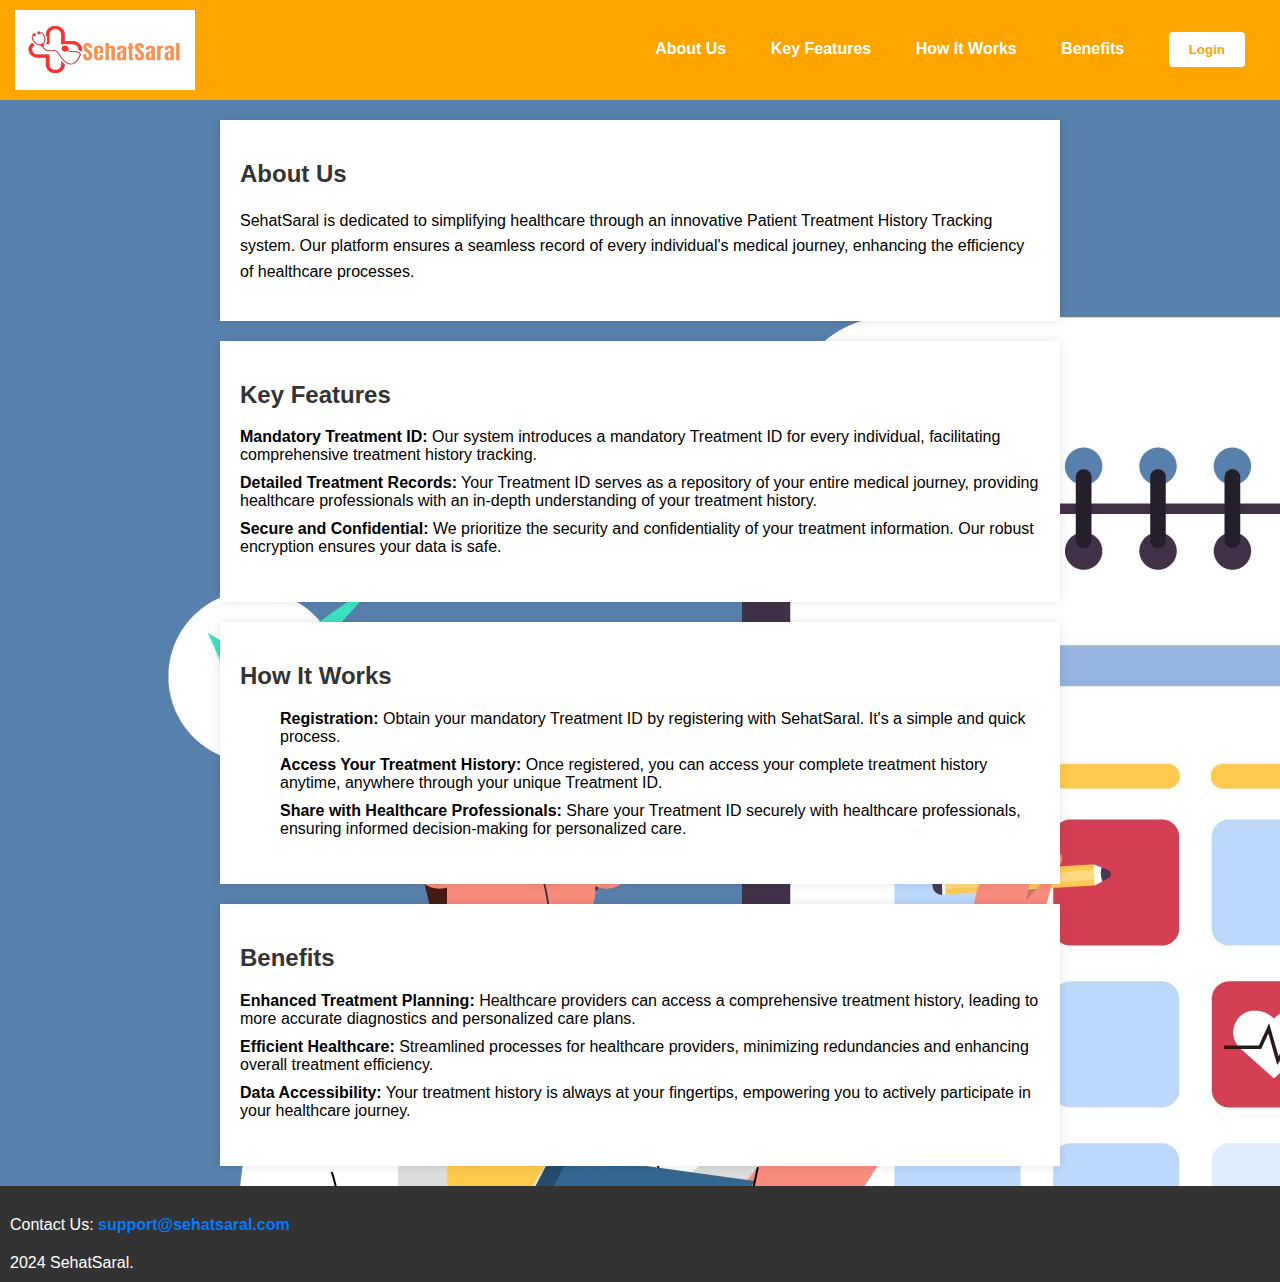
<file: index.html>
<!DOCTYPE html>
<html lang="en">
<head>
    <link rel="stylesheet" href="styles.css">
    <meta charset="UTF-8">
    <meta name="viewport" content="width=device-width, initial-scale=1.0">
    <title>SehatSaral: Patient Treatment History</title>
    <style>
        body {
            font-family: Arial, sans-serif;
            margin: 0;
            padding: 0;
            background-color: #f4f4f4;
        }

        header {
            background-color: #ffffff;
            color: #fff;
            padding: 20px 0;
            text-align: center;
            box-shadow: 0 5px 10px rgba(0, 0, 0, 0.1);
        }

        h1 {
            margin-bottom: 20px;
            font-size: 36px;
        }

        nav {
            background-color: #007bff;
            color: #fff;
            text-align: center;
            padding: 10px 0;
        }

        nav a {
            color: #fff;
            text-decoration: none;
            padding: 10px;
            margin: 0 10px;
            display: inline-block;
            border-radius: 5px;
            transition: background-color 0.3s ease;
        }

        nav a:hover {
            background-color: #0056b3;
        }

        section {
            max-width: 800px;
            margin: 20px auto;
            padding: 20px;
            background-color: #fff;
            box-shadow: 0 0 10px rgba(0, 0, 0, 0.1);
        }

        h2, h3 {
            color: #333;
        }

        p {
            line-height: 1.6;
        }

        ul {
            list-style-type: none;
            padding: 0;
        }

        li {
            margin-bottom: 10px;
        }

        a {
            color: #007bff;
            text-decoration: none;
            font-weight: bold;
        }

        button {
            background-color: #007bff;
            color: #fff;
            padding: 10px 20px;
            border: none;
            cursor: pointer;
        }

        button:hover {
            background-color: #0056b3;
        }

        footer {
            background-color: #333;
            color: #fff;
            text-align: left;
            padding: 10px;
            width: 100%;
        }
    </style>
</head>
<body>


    <nav class="navbar">
        <div class="navdiv">
            <div class="logo"><img src="logo3.png" alt=""></div>
            <ul>
                <li><a href="#about">About Us</a></li>
                <li><a href="#features">Key Features</a></li>
                <li> <a href="#how-it-works">How It Works</a></li>
                <li> <a href="#benefits">Benefits</a></li>
               <a href="getStarted.html"> <button class="btn">Login</button></a>
            </ul>
        </div>
    </nav>

    <section id="about">
        <h2>About Us</h2>
        <p>SehatSaral is dedicated to simplifying healthcare through an innovative Patient Treatment History Tracking system. Our platform ensures a seamless record of every individual's medical journey, enhancing the efficiency of healthcare processes.</p>
    </section>

    <section id="features">
        <h2>Key Features</h2>
        <ul>
            <li><strong>Mandatory Treatment ID:</strong> Our system introduces a mandatory Treatment ID for every individual, facilitating comprehensive treatment history tracking.</li>
            <li><strong>Detailed Treatment Records:</strong> Your Treatment ID serves as a repository of your entire medical journey, providing healthcare professionals with an in-depth understanding of your treatment history.</li>
            <li><strong>Secure and Confidential:</strong> We prioritize the security and confidentiality of your treatment information. Our robust encryption ensures your data is safe.</li>
        </ul>
    </section>

    <section id="how-it-works">
        <h2>How It Works</h2>
        <ol>
            <li><strong>Registration:</strong> Obtain your mandatory Treatment ID by registering with SehatSaral. It's a simple and quick process.</li>
            <li><strong>Access Your Treatment History:</strong> Once registered, you can access your complete treatment history anytime, anywhere through your unique Treatment ID.</li>
            <li><strong>Share with Healthcare Professionals:</strong> Share your Treatment ID securely with healthcare professionals, ensuring informed decision-making for personalized care.</li>
        </ol>
    </section>

    <section id="benefits">
        <h2>Benefits</h2>
        <ul>
            <li><strong>Enhanced Treatment Planning:</strong> Healthcare providers can access a comprehensive treatment history, leading to more accurate diagnostics and personalized care plans.</li>
            <li><strong>Efficient Healthcare:</strong> Streamlined processes for healthcare providers, minimizing redundancies and enhancing overall treatment efficiency.</li>
            <li><strong>Data Accessibility:</strong> Your treatment history is always at your fingertips, empowering you to actively participate in your healthcare journey.</li>
        </ul>
    </section>

    

    <footer>
        <p>Contact Us: <a href="mailto:health@sehatsaral.com">support@sehatsaral.com</a></p>
        2024 SehatSaral.
    </footer>

</body>
</html>
</file>
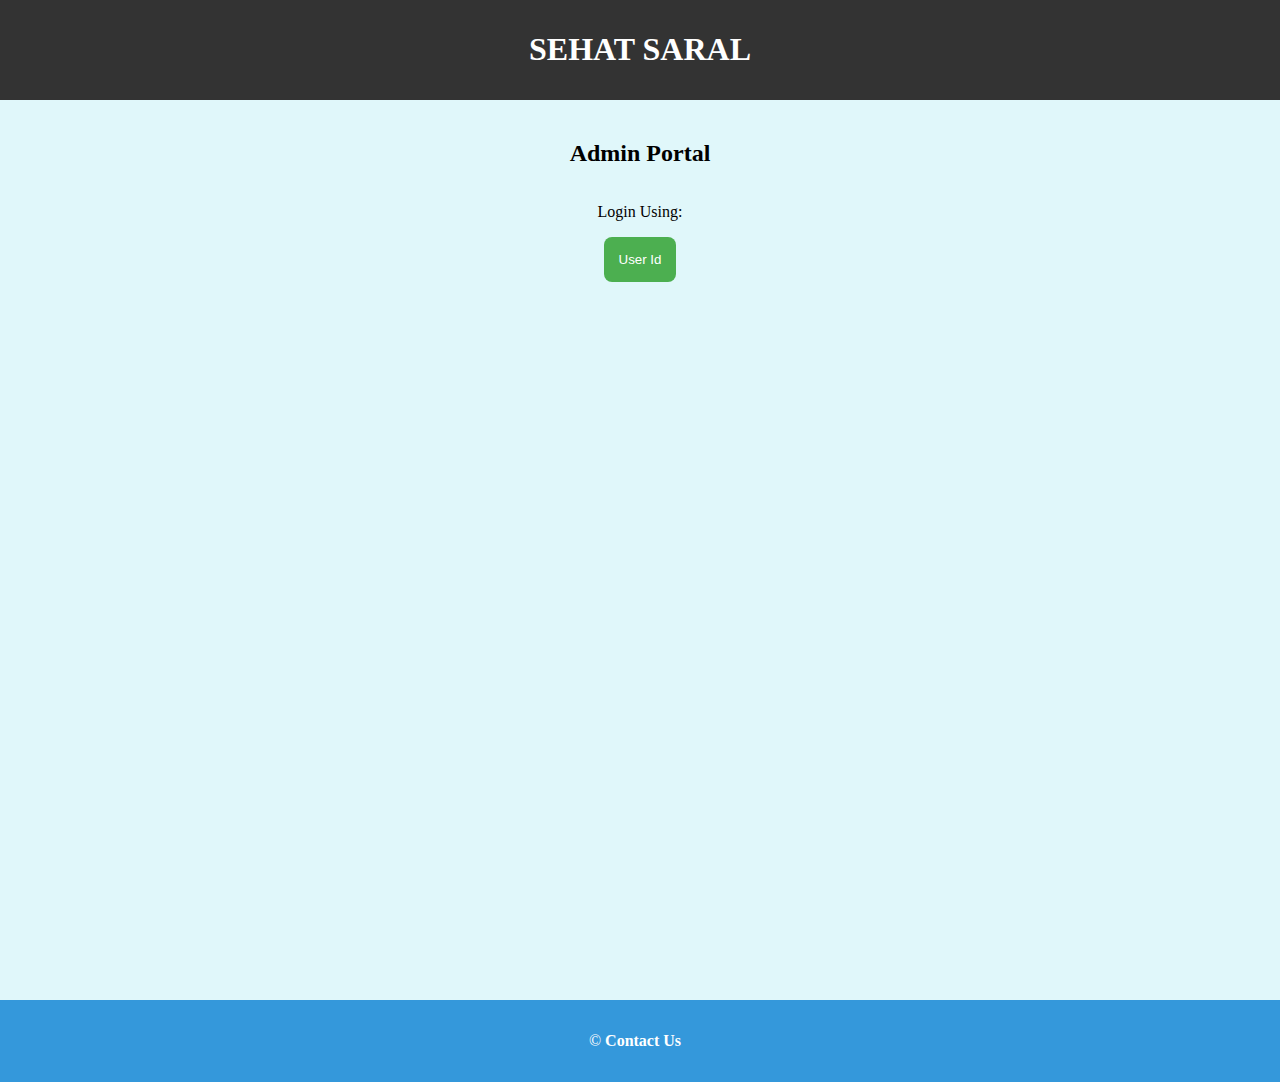
<file: adminportal/index.html>
<!DOCTYPE html>
<html lang="en">
<head>
    <meta charset="UTF-8">
    <meta name="viewport" content="width=device-width, initial-scale=1.0">
    <link rel="stylesheet" href="styles.css">
    <title>SEHAT SARAL</title>
</head>
<body>
    <header>
        <h1>SEHAT SARAL</h1>
    </header>
    <div class="container">
        <div class="right-section">
            <h2>Admin Portal</h2>
            <p>Login Using:</p>
            <div class="login-options">
                <button class="login-button" onclick="displayOption('UserId')">User Id</button>
                
            </div>
            <div id="login-content"></div>
            
        </div>
    </div>

    <footer>
        <p>&copy;  <a href="contact.html">Contact Us</a></p>
    </footer>

    <script src="script.js"></script>
</body>
</html>
</file>
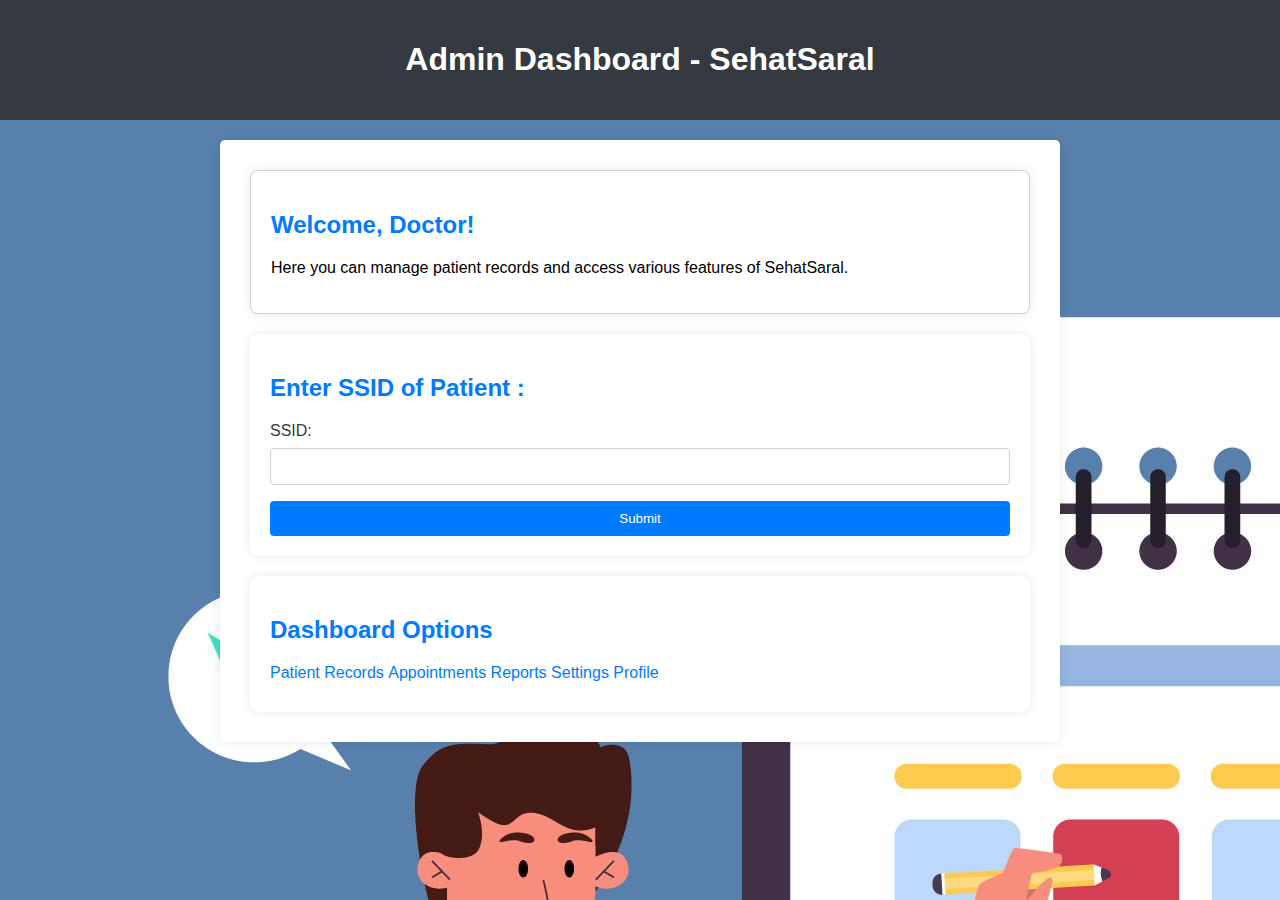
<file: adminLogin.html>
<!DOCTYPE html>
<html lang="en">
<head>
    <meta charset="UTF-8">
    <meta name="viewport" content="width=device-width, initial-scale=1.0">
    <title>Admin Dashboard - SehatSaral</title>
    <link rel="stylesheet" href="styles.css">
    <style>
        body {
            font-family: 'Segoe UI', Tahoma, Geneva, Verdana, sans-serif;
            margin: 0;
            padding: 0;
            background-color: #f8f9fa;
        }

        header {
            background-color: #343a40;
            color: #fff;
            padding: 20px;
            text-align: center;
        }

        .admin-section {
            display: flex;
            flex-wrap: wrap;
            justify-content: space-around;
            align-items: flex-start;
            padding: 20px;
            margin-top: 20px;
        }

        .profile-box, .ssid-input, .dashboard-options {
            background-color: #fff;
            box-shadow: 0 0 10px rgba(0, 0, 0, 0.1);
            border-radius: 8px;
            padding: 20px;
            margin: 10px;
            flex-grow: 1;
            min-width: 300px; /* Set a minimum width for better alignment */
        }

        .profile-box h2, .ssid-input h2, .dashboard-options h2 {
            color: #007bff;
            margin-bottom: 20px;
        }

        form {
            display: flex;
            flex-direction: column;
        }

        label {
            margin-bottom: 8px;
            color: #343a40;
        }

        input {
            padding: 10px;
            margin-bottom: 16px;
            box-sizing: border-box;
            border: 1px solid #ced4da;
            border-radius: 4px;
        }

        button {
            background-color: #007bff;
            color: #fff;
            padding: 10px 20px;
            border: none;
            cursor: pointer;
            border-radius: 4px;
            transition: background-color 0.3s ease;
        }

        button:hover {
            background-color: #0056b3;
        }

        ul {
            list-style: none;
            padding: 0;
            margin: 0;
        }

        ul li {
            margin-bottom: 10px;
        }

        a {
            color: #007bff;
            text-decoration: none;
        }
    </style>
</head>
<body>

    <header>
        <h1>Admin Dashboard - SehatSaral</h1>
    </header>

    <section class="admin-section">
        <div class="profile-box">
            <h2>Welcome, Doctor!</h2>
            <p>Here you can manage patient records and access various features of SehatSaral.</p>
        </div>

        <div class="ssid-input">
            <h2>Enter SSID of Patient :</h2>
            <form>
                <label for="ssid">SSID:</label>
                <input type="text" id="ssid" name="ssid" required>

                <button type="submit">Submit</button>
            </form>
        </div>

        <div class="dashboard-options">
            <h2>Dashboard Options</h2>
            <ul>
                <li><a href="#">Patient Records</a></li>
                <li><a href="#">Appointments</a></li>
                <li><a href="#">Reports</a></li>
                <li><a href="#">Settings</a></li>
                <li><a href="#">Profile</a></li>
            </ul>
        </div>
    </section>

</body>
</html>
</file>
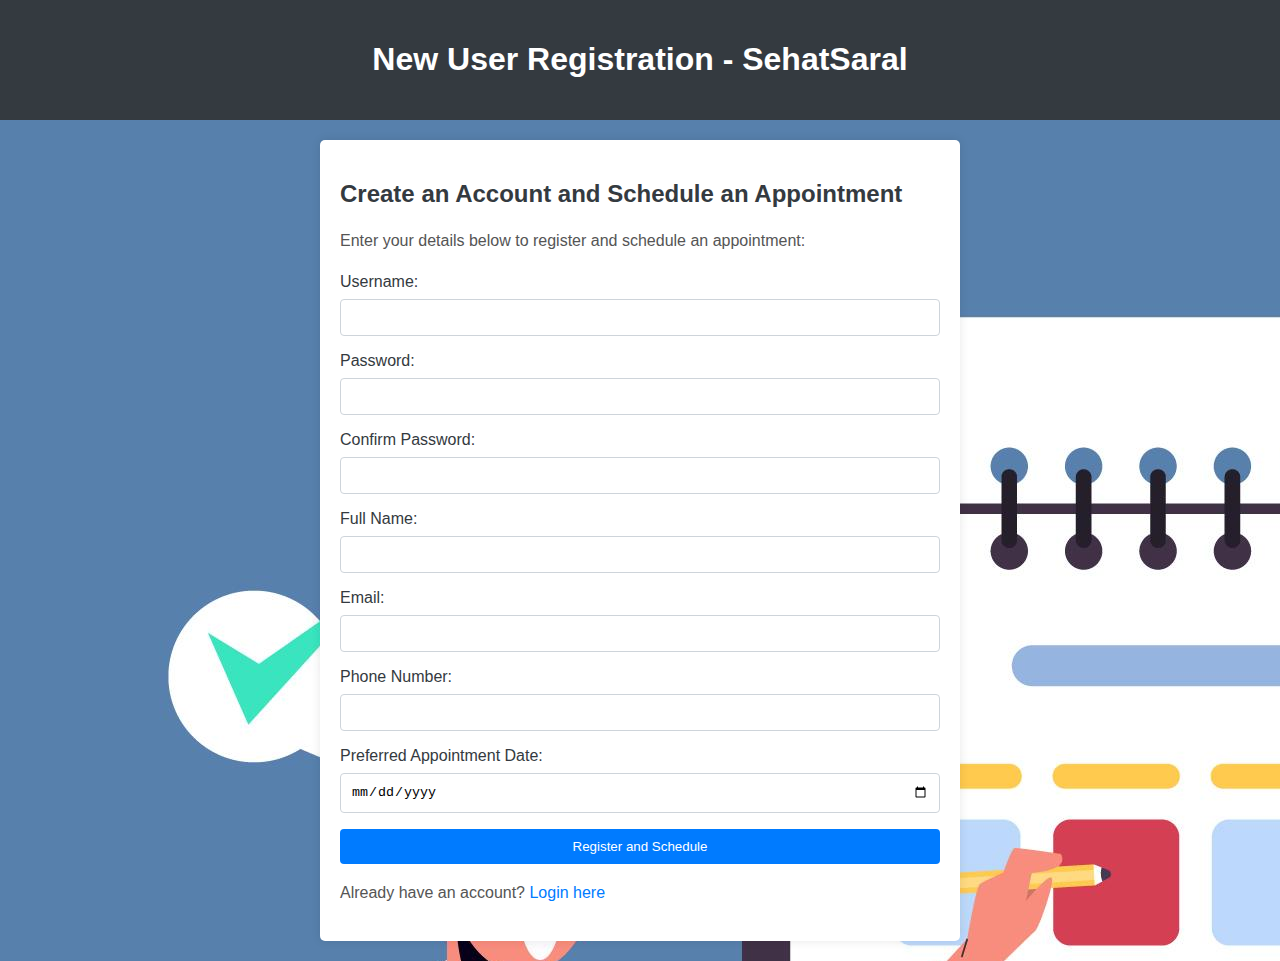
<file: newUser.html>
<!DOCTYPE html>
<html lang="en">
<head>
    <meta charset="UTF-8">
    <meta name="viewport" content="width=device-width, initial-scale=1.0">
    <title>New User Registration - SehatSaral</title>
    <link rel="stylesheet" href="styles.css">
    <style>
        body {
            font-family: 'Segoe UI', Tahoma, Geneva, Verdana, sans-serif;
            margin: 0;
            padding: 0;
            background-color: #f8f9fa;
        }

        header {
            background-color: #343a40;
            color: #fff;
            padding: 20px;
            text-align: center;
        }

        section {
            max-width: 600px;
            margin: 20px auto;
            padding: 20px;
            background-color: #fff;
            box-shadow: 0 0 10px rgba(0, 0, 0, 0.1);
            border-radius: 5px;
            overflow: hidden;
        }

        h2 {
            color: #343a40;
        }
        p {
            line-height: 1.6;
            color: #555;
        }

        form {
            margin-top: 20px;
            display: flex;
            flex-direction: column;
        }

        label {
            display: block;
            margin-bottom: 8px;
            color: #343a40;
        }

        input {
            width: 100%;
            padding: 10px;
            margin-bottom: 16px;
            box-sizing: border-box;
            border: 1px solid #ced4da;
            border-radius: 4px;
        }

        button {
            background-color: #007bff;
            color: #fff;
            padding: 10px 20px;
            border: none;
            cursor: pointer;
            border-radius: 4px;
            transition: background-color 0.3s ease;
        }

        button:hover {
            background-color: #0056b3;
        }

        a {
            color: #007bff;
            text-decoration: none;
        }

        .login-link {
            margin-top: 10px;
            display: block;
            color: #555;
        }
    </style>
</head>
<body>

    <header>
        <h1>New User Registration - SehatSaral</h1>
    </header>

    <section>
        <h2>Create an Account and Schedule an Appointment</h2>
        <p>Enter your details below to register and schedule an appointment:</p>
        <form id="registrationForm" onsubmit="return validateForm()">
            <label for="newUsername">Username:</label>
            <input type="text" id="newUsername" name="newUsername" required>

            <label for="newPassword">Password:</label>
            <input type="password" id="newPassword" name="newPassword" required>

            <label for="confirmPassword">Confirm Password:</label>
            <input type="password" id="confirmPassword" name="confirmPassword" required>

            <label for="fullName">Full Name:</label>
            <input type="text" id="fullName" name="fullName" required>

            <label for="email">Email:</label>
            <input type="email" id="email" name="email" required>

            <label for="phoneNumber">Phone Number:</label>
            <input type="tel" id="phoneNumber" name="phoneNumber" required>

            <label for="appointmentDate">Preferred Appointment Date:</label>
            <input type="date" id="appointmentDate" name="appointmentDate" required>

            <button type="submit">Register and Schedule</button>
        </form>

        <p id="passwordError" style="color: #dc3545;"></p>

        <p class="login-link">Already have an account? <a href="getStarted.html">Login here</a></p>
    </section>

</body>
</html>
</file>
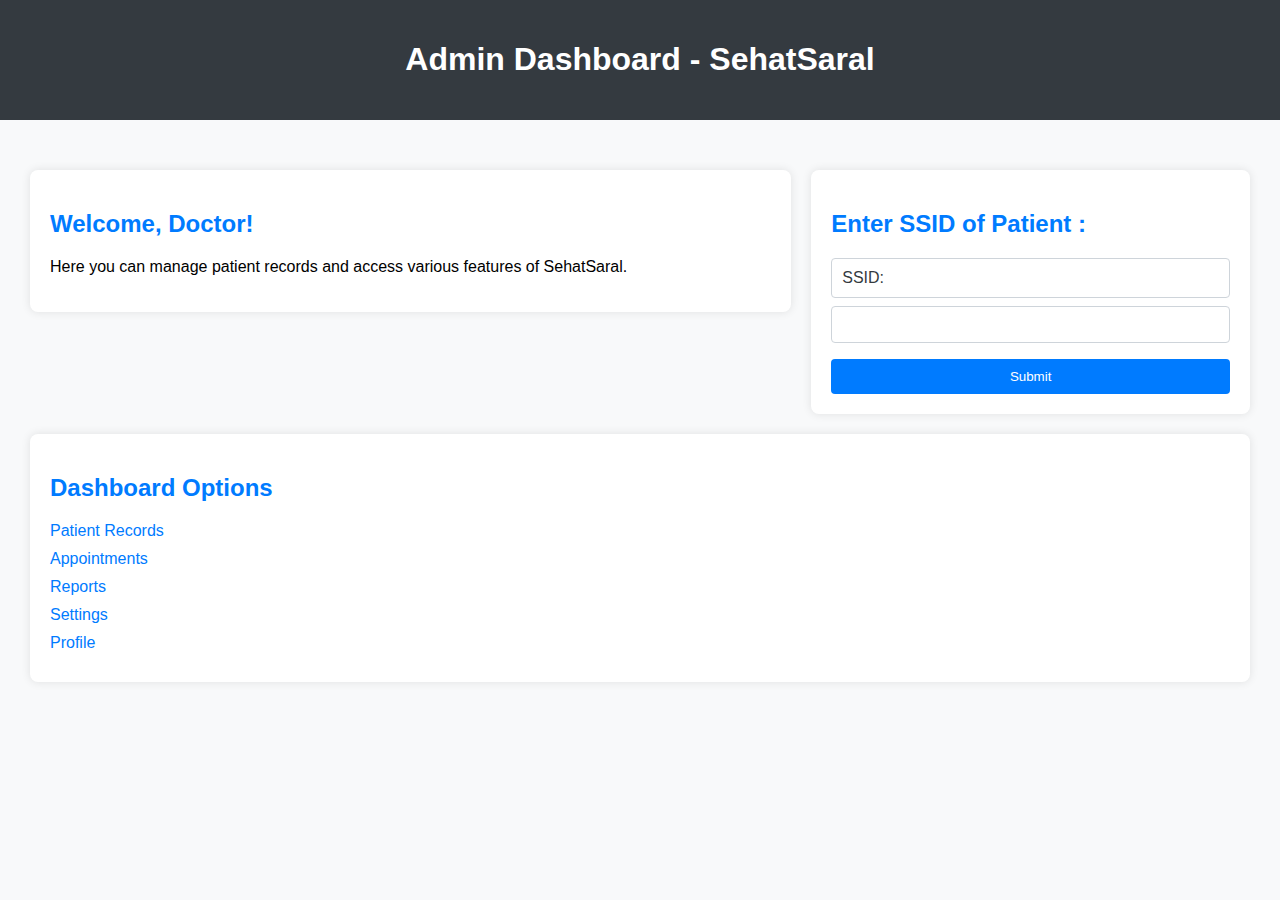
<file: adminportal/adminLogin.html>
<!DOCTYPE html>
<html lang="en">
<head>
    <meta charset="UTF-8">
    <meta name="viewport" content="width=device-width, initial-scale=1.0">
    <title>Admin Dashboard - SehatSaral</title>
    <link rel="stylesheet" href="styles.css">
    <style>
        body {
            font-family: 'Segoe UI', Tahoma, Geneva, Verdana, sans-serif;
            margin: 0;
            padding: 0;
            background-color: #f8f9fa;
        }

        header {
            background-color: #343a40;
            color: #fff;
            padding: 20px;
            text-align: center;
        }

        .admin-section {
            display: flex;
            flex-wrap: wrap;
            justify-content: space-around;
            align-items: flex-start;
            padding: 20px;
            margin-top: 20px;
        }

        .profile-box, .ssid-input, .dashboard-options {
            background-color: #fff;
            box-shadow: 0 0 10px rgba(0, 0, 0, 0.1);
            border-radius: 8px;
            padding: 20px;
            margin: 10px;
            flex-grow: 1;
            min-width: 300px; /* Set a minimum width for better alignment */
        }

        .profile-box h2, .ssid-input h2, .dashboard-options h2 {
            color: #007bff;
            margin-bottom: 20px;
        }

        form {
            display: flex;
            flex-direction: column;
        }

        label {
            margin-bottom: 8px;
            color: #343a40;
        }

        input {
            padding: 10px;
            margin-bottom: 16px;
            box-sizing: border-box;
            border: 1px solid #ced4da;
            border-radius: 4px;
        }

        button {
            background-color: #007bff;
            color: #fff;
            padding: 10px 20px;
            border: none;
            cursor: pointer;
            border-radius: 4px;
            transition: background-color 0.3s ease;
        }

        button:hover {
            background-color: #0056b3;
        }

        ul {
            list-style: none;
            padding: 0;
            margin: 0;
        }

        ul li {
            margin-bottom: 10px;
        }

        a {
            color: #007bff;
            text-decoration: none;
        }
    </style>
</head>
<body>

    <header>
        <h1>Admin Dashboard - SehatSaral</h1>
    </header>

    <section class="admin-section">
        <div class="profile-box">
            <h2>Welcome, Doctor!</h2>
            <p>Here you can manage patient records and access various features of SehatSaral.</p>
        </div>

        <div class="ssid-input">
            <h2>Enter SSID of Patient :</h2>
            <form id="ssidForm">
                <label for="ssid">SSID:</label>
                <input type="text" id="ssid" name="ssid" required>
                <button type="submit">Submit</button>
            </form>
        </div>

        <div class="dashboard-options">
            <h2>Dashboard Options</h2>
            <ul>
                <li><a href="#">Patient Records</a></li>
                <li><a href="#">Appointments</a></li>
                <li><a href="#">Reports</a></li>
                <li><a href="#">Settings</a></li>
                <li><a href="#">Profile</a></li>
            </ul>
        </div>
    </section>

    <script>
        document.getElementById("ssidForm").addEventListener("submit", function(event) {
            event.preventDefault(); // Prevent the default form submission

            var ssid = document.getElementById("ssid").value;
            if (ssid === "123456789") {
                window.location.href = "userLogin.html"; // Redirect to userLogin.html
            } else {
                alert("Invalid SSID. Please enter a valid SSID.");
            }
        });
    </script>
</body>
</html>
</file>
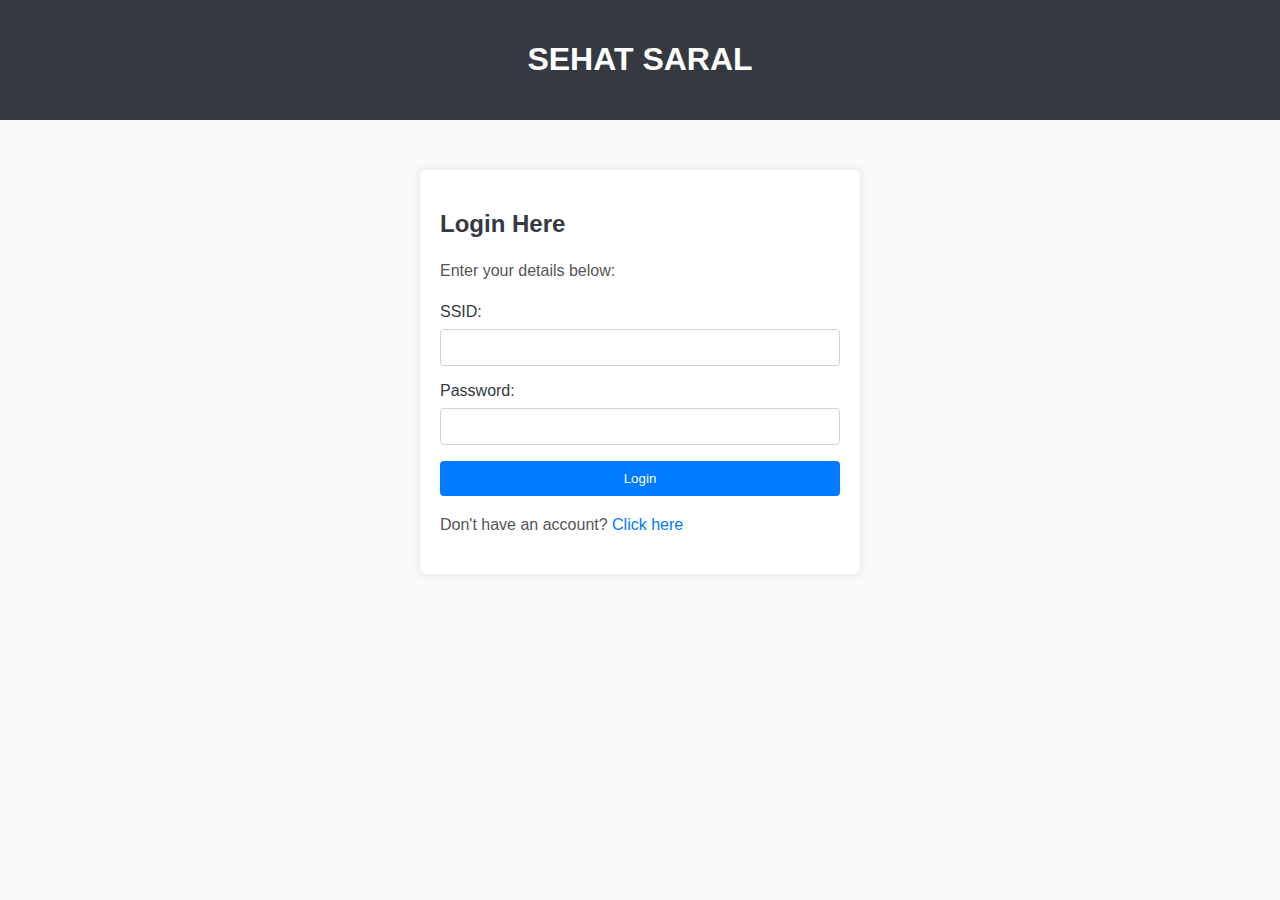
<file: userportal/getStarted.html>
<!DOCTYPE html>
<html lang="en">
<head>
    <meta charset="UTF-8">
    <meta name="viewport" content="width=device-width, initial-scale=1.0">
    <title>Login - SehatSaral</title>
    <link rel="stylesheet" href="getStartedStyles.css">
    <style>
        body {
            font-family: 'Segoe UI', Tahoma, Geneva, Verdana, sans-serif;
            margin: 0;
            padding: 0;
            background-color: #f8f9fa;
        }

        header {
            background-color: #343a40;
            color: #fff;
            padding: 20px;
            text-align: center;
        }

        section {
            max-width: 400px;
            margin: 50px auto;
            padding: 20px;
            background-color: #fff;
            box-shadow: 0 0 10px rgba(0, 0, 0, 0.1);
            border-radius: 5px;
            overflow: hidden;
        }

        h2 {
            color: #343a40;
        }

        p {
            line-height: 1.6;
            color: #555;
        }

        form {
            margin-top: 20px;
            display: flex;
            flex-direction: column;
        }

        label {
            display: block;
            margin-bottom: 8px;
            color: #343a40;
        }

        input {
            width: 100%;
            padding: 10px;
            margin-bottom: 16px;
            box-sizing: border-box;
            border: 1px solid #ced4da;
            border-radius: 4px;
        }

        button {
            background-color: #007bff;
            color: #fff;
            padding: 10px 20px;
            border: none;
            cursor: pointer;
            border-radius: 4px;
            transition: background-color 0.3s ease;
        }

        button:hover {
            background-color: #0056b3;
        }

        a {
            color: #007bff;
            text-decoration: none;
        }

        .login-link {
            margin-top: 10px;
            display: block;
            color: #555;
        }
    </style>
</head>
<body>
    <header>
        <h1>SEHAT SARAL</h1>
    </header>

    <section>
        <h2>Login Here</h2>
        <p>Enter your details below:</p>
        <form id="loginForm" action="dashboard.html" method="POST">
            <label for="newUsername">SSID:</label>
            <input type="text" id="newUsername" name="newUsername" required>

            <label for="newPassword">Password:</label>
            <input type="password" id="newPassword" name="newPassword" required>

            <button type="submit">Login</button>
        </form>

        <p id="passwordError" style="color: #dc3545;"></p>

        <p class="login-link">Don't have an account? <a href="newUser.html">Click here</a></p>
    </section>

    <script src="getstarted.js"></script>
</body>
</html>
</file>
<file: styles.css>
body {
    margin: 0;
    padding: 0;
    font-family: Arial, sans-serif;
    background-color: #f8f9fa;
    background-image: url(bg_image.jpg);
    background-repeat: no-repeat;
    text-decoration: none;
    
}

header {
    background-color: #ffffff;
    color: #fff;
    padding: 20px;
    text-align: center;
}

.admin-section {
    max-width: 800px;
    margin: 20px auto;
    padding: 20px;
    background-color: #fff;
    box-shadow: 0 0 10px rgba(0, 0, 0, 0.1);
    border-radius: 5px;
    overflow: hidden;
}

h2 {
    color: #343a40;
}

.profile-box {
    border: 1px solid #ced4da;
    border-radius: 4px;
    padding: 20px;
    margin-bottom: 20px;
}

.navbar{
   background-color: orange;
   font-family: 'Gill Sans', 'Gill Sans MT', Calibri, 'Trebuchet MS', sans-serif;
   padding-left: 15px;
   padding-right: 15px;
   height: 80px;
}

.navdiv{
    display: flex;
    align-items: center;
    justify-content: space-between;
    height: 80px;
}

.logo{
    background-color: white;
    height: 80px;
}

.logo img{
   height: 80px;
   width: 180px;
}

li{
    list-style: none;
    display: inline-block;
}

.btn{
    background-color: white;
    color: orange;
    font-weight: bold;
}
.ssid-input {
    margin-top: 20px;
}

form {
    margin-top: 20px;
}

label {
    display: block;
    margin-bottom: 8px;
    color: #343a40;
}

input {
    width: 100%;
    padding: 10px;
    margin-bottom: 16px;
    box-sizing: border-box;
    border: 1px solid #ced4da;
    border-radius: 4px;
}

button {
    background-color: #007bff;
    color: #fff;
    padding: 10px 20px;
    border: none;
    cursor: pointer;
    border-radius: 4px;
}

button:hover {
    background-color: #b38900;
    color: white;
}
</file>
<file: adminportal/styles.css>
html, body {
    height: 100%;
    margin: 0;
    padding: 0;
}

header, footer {
    background-color: #333; /* Dark background color for header and footer */
    color: #fff; /* Text color for header and footer */
    padding: 10px;
    text-align: center;
}

.container {
    display: flex;
    height: 100%;
}

.left-section {
    flex: 1;
    background-color: #ffffff; /* White background for the left section */
    padding: 20px;
}

.right-section {
    flex: 1;
    background-color: #e0f7fa; /* Light blue background for the right section */
    padding: 20px;
    display: flex;
    flex-direction: column;
    justify-content: flex-start;
    align-items: center;
}

h2 {
    font-size: 24px;
}

.login-options {
    display: flex;
    flex-direction: column;
    gap: 10px;
}

.login-button {
    background-color: #4caf50; /* Green background color for buttons */
    color: #fff; /* Text color for buttons */
    padding: 15px;
    border: none;
    border-radius: 8px;
    cursor: pointer;
}

.login-button:hover {
    background-color: #45a049; /* Darker green on hover */
}

#login-content {
    margin-top: 15px;
}

label, input {
    width: 100%;

padding: 10px;

margin-bottom: 16px;

box-sizing: border-box;

border: 1px solid #ced4da;

border-radius: 4px;
}
/* Add these styles to your existing CSS */

.otp-button {
    background-color: #2196F3; /* Blue background color for SEND OTP button */
    color: #fff; /* Text color for SEND OTP button */
    padding: 15px;
    border: none;
    border-radius: 8px;
    cursor: pointer;
    margin-top: 15px; /* Add margin at the top */
}

.otp-button:hover {
    background-color: #0b7dda; /* Darker blue on hover */
}
/* Add this CSS for center-aligning the LOGIN button */
.login-button {
    display: block;
    margin: auto;
    text-align: center;
}
/* Existing CSS styles (unchanged) */

footer {
    background-color: #3498db;
    color: #fff;
    text-align: center;
    padding: 1em;
}

footer a {
    color: #fff;
    text-decoration: none;
    font-weight: bold;
    margin-right: 10px;
}

footer a:hover {
    text-decoration: underline;
}
</file>
<file: userportal/getStartedStyles.css>
body {
    margin: 0;
    padding: 0;
    font-family: Arial, sans-serif;
}

header {
    background-color: #343a40;
    color: #fff;
    padding: 20px;
    text-align: center;
}

section {
    max-width: 800px;
    margin: 20px auto;
    padding: 20px;
    background-color: #fff;
    box-shadow: 0 0 10px rgba(0, 0, 0, 0.1);
    border-radius: 5px;
    overflow: hidden;
}

h2 {
    color: #343a40;
}

p {
    line-height: 1.6;
    color: #555;
}

form {
    margin-top: 20px;
}

label {
    display: block;
    margin-bottom: 8px;
    color: #343a40;
}

input {
    width: 100%;
    padding: 10px;
    margin-bottom: 16px;
    box-sizing: border-box;
    border: 1px solid #ced4da;
    border-radius: 4px;
}

button {
    background-color: #007bff;
    color: #fff;
    padding: 10px 20px;
    border: none;
    cursor: pointer;
    border-radius: 4px;
}

button:hover {
    background-color: #0056b3;
}

a {
    color: #007bff;
    text-decoration: none;
}

.login-link {
    margin-top: 10px;
    display: block;
    color: #555;
}
</file>
